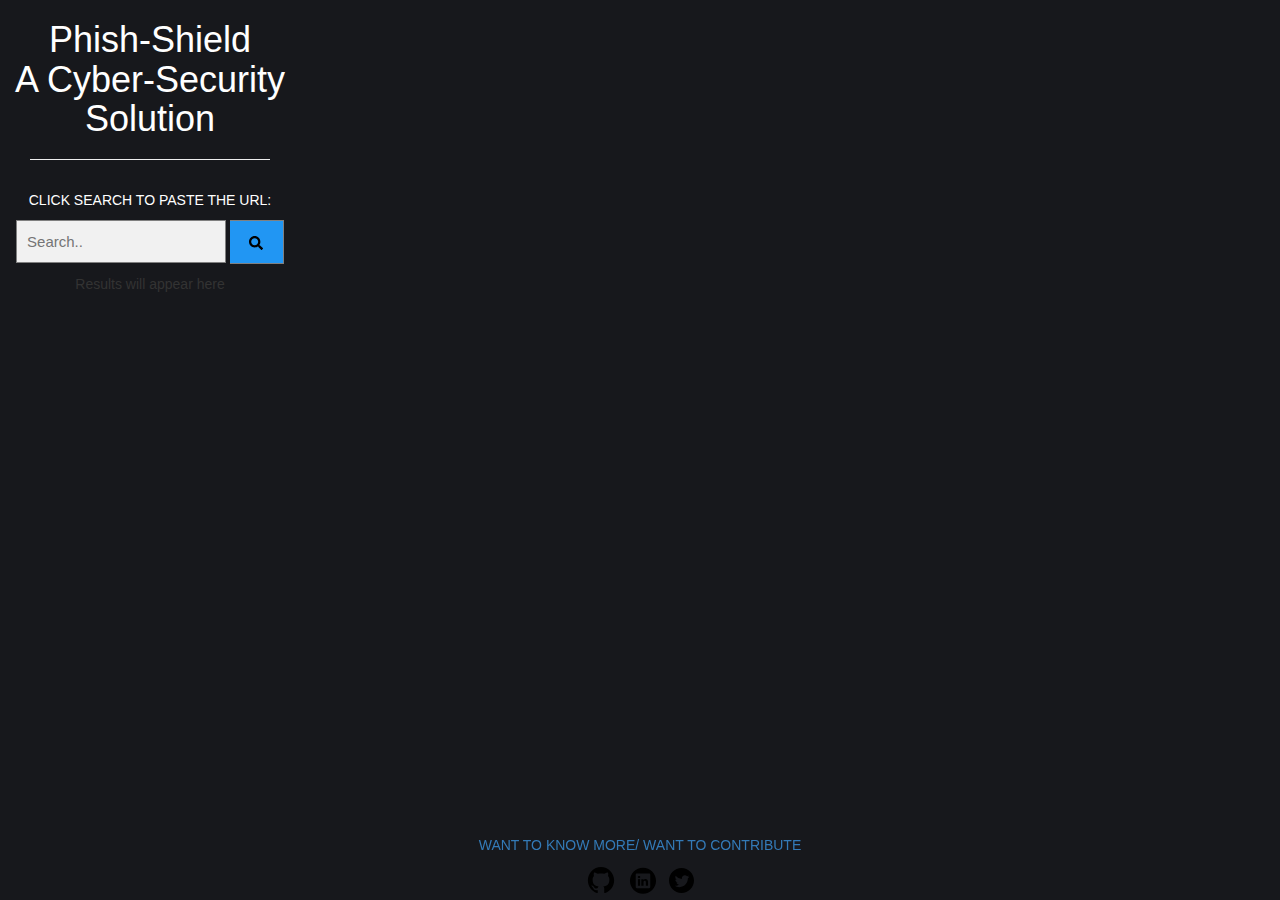
<file: index.html>
<!DOCTYPE html>
<html lang="en">
<head>
    <meta charset="utf-8">
    <link rel="stylesheet" href="https://maxcdn.bootstrapcdn.com/bootstrap/3.4.1/css/bootstrap.min.css">
    <script src="https://maxcdn.bootstrapcdn.com/bootstrap/3.4.1/js/bootstrap.min.js"></script> 
    <link rel="stylesheet" href="style.css"/>
    
</head>
<body>
    <div id="title">
        <h1>Phish-Shield<br>A Cyber-Security Solution</h1>
    </div>
    <hr id="line">
    <!--Main Part Of the Page-->
    <div id="bodyPart">
        <div class="text">
            CLICK SEARCH TO PASTE THE URL:
        </div>
          <form class="example" id="inputform">
            <input type="text" placeholder="Search.." id="search">
            <button type="button" id="sub"><img class="btn" src="res/search-solid.svg"></button>
          </form>
        <div class="results">
            <p id="res">Your results will appear here...
            </p>
        </div>
    </div>
    
    <!--Footer-->
    <div class="footer">
        <a href="information.html" class="a"><p>WANT TO KNOW MORE/
            WANT TO CONTRIBUTE</p></a>
        <a href="https://github.com/Sarwesh2003/">
            <img
                src="res/github.svg"
                alt="Github"
                height="30"
                width="30" />
        </a>
        &#160;
        <a href="https://www.linkedin.com/in/sarwesh-khairnar-1032b1201/">
            <img
            src="res/linkedin.svg"
            alt="Linkedin"
            height="30"
            width="30" />

        </a>&#160;
        
        <a href="https://twitter.com/_int_32/">
            <img
            src="res/twitter.svg"
            alt="Twitter"
            height="25"
            width="25" />
        </a>
       
    </div>
    <div class="loading">
        <div class='uil-ring-css' style='transform:scale(0.79);'>
          <div></div>
        </div>
      </div>
    <script src="main.js"></script>
</body>
</html>
</file>
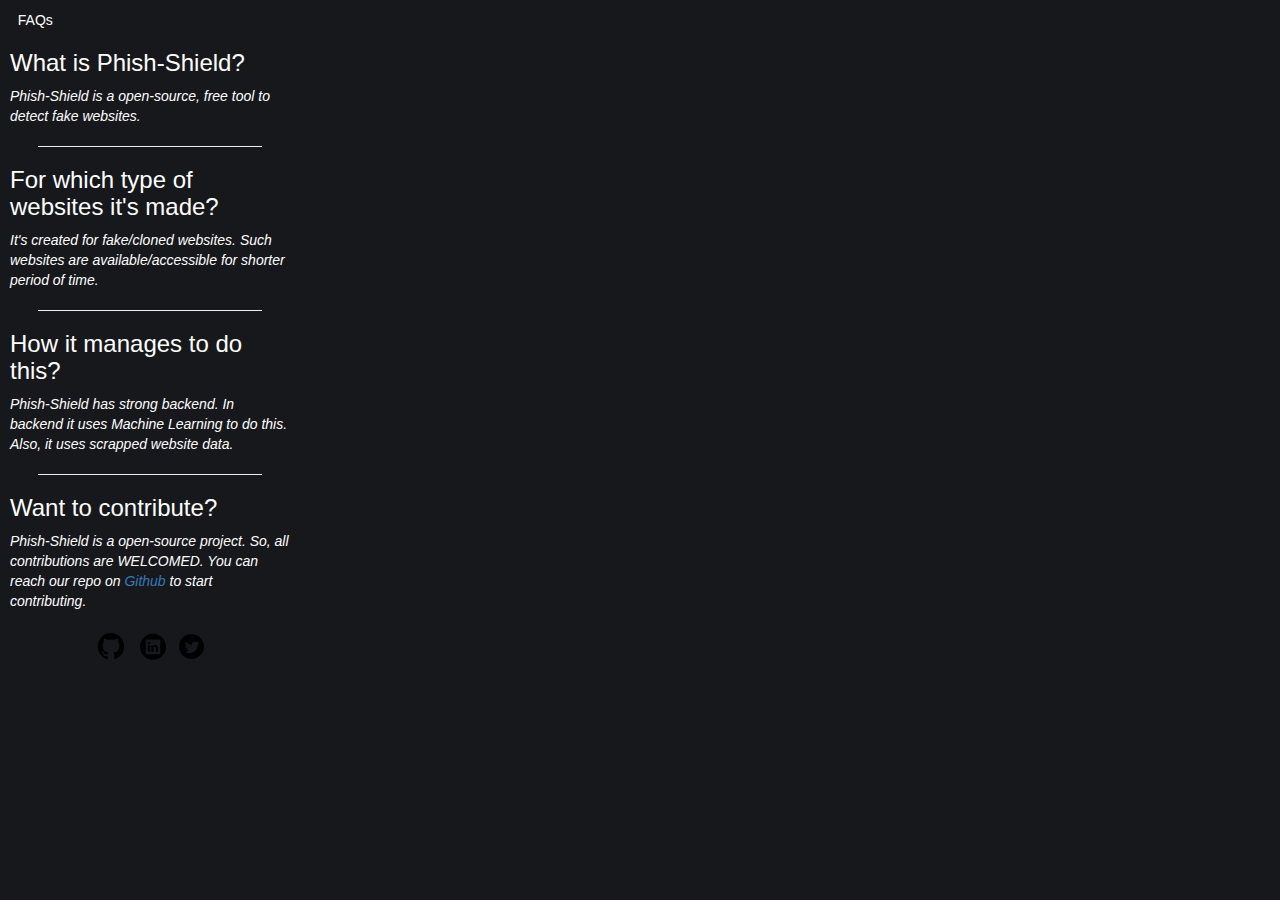
<file: information.html>
<!DOCTYPE html>
<html lang="en">
<head>
    <link rel="stylesheet" href="https://maxcdn.bootstrapcdn.com/bootstrap/3.4.1/css/bootstrap.min.css">
    <script src="https://maxcdn.bootstrapcdn.com/bootstrap/3.4.1/js/bootstrap.min.js"></script> 
    <link rel="stylesheet" href="style.css"/>
    <title>FAQs</title>
</head>
<body>
    
    <div class="text">
        <a type="button" class="back-btn" id="back" href="index.html"><i class="fas fa-arrow-left"></i></a> &#160; FAQs
        <p>
            <h3>What is Phish-Shield?</h3>
            <p class="textinfo" style="justify-self: center;">Phish-Shield is a open-source, free tool to detect fake websites.</p>
            <hr id="line">
            <h3>For which type of websites it's made?</h3>
            <p class="textinfo">It's created for fake/cloned websites. Such websites are available/accessible for shorter period of time.</p>
            <hr id="line">
            <h3>How it manages to do this?</h3>
            <p class="textinfo">Phish-Shield has strong backend. In backend it uses Machine Learning to do this. Also, it uses scrapped website data.</p>
            <hr id="line">
            <h3>Want to contribute?</h3>
            <p class="textinfo">Phish-Shield is a open-source project. So, all contributions are WELCOMED. You can reach our repo on <a href="https://github.com/Sarwesh2003/mozilla-extension-phish-shield.git">Github</a> to start contributing.</p>
        </p>    
        
    </div>
    <div class="footer" style="position: inherit;">
        <a href="https://github.com/Sarwesh2003/"><img
        src="res/github.svg"
        alt="Github"
        height="30"
        width="30" /></a>
        &#160;
        <a href="https://www.linkedin.com/in/sarwesh-khairnar-1032b1201/">
            <img
            src="res/linkedin.svg"
            alt="Linkedin"
            height="30"
            width="30" />

        </a>&#160;
        
        <a href="https://twitter.com/_int_32/">
            <img
            src="res/twitter.svg"
            alt="Twitter"
            height="25"
            width="25" />
        </a>
       
    </div>
    
    
</body>
</html>
</file>
<file: style.css>
html{
    width:300px;
    height: 500px;
    scrollbar-width: none;
}
body{
    font-family: sans-serif;
    width:300px;
    height: 300px;
    background-color: #17181c;
    
}

#title{
    width: 100%;
    border-radius: 10px;
    text-align: center;
    color: #fff;
}
#line{
	width:80%
}
#bodyPart{
    text-align: center;
    border-color: #2762f3;;
    height: 100%;
}

.text{
	padding: 10px;
	font-family: sans-serif;
    color: white;
}
.textinfo{
	font-style: italic;
}

.btn{
	position: relative;
	padding: 2px;
	height: 20px;
	color: #ffffff;
}


.results{
	height: 100px;
	position: relative;
	padding: 10px;
}

.footer {
	position: fixed;
	left: 0;
	bottom: 0;
	width: 100%;
	margin-bottom: 5px;
	color: white;
	text-align: center;
  }

  /* Style the search field */
form.example input[type=text] {
	padding: 10px;
	font-size: 15px;
	position: relative;
	border: 1px solid grey;
	align-self: center;
	width: 70%;
	color: black;
	background: #f1f1f1;
  }
  
  /* Style the submit button */
  form.example button {
	width: 18%;
	position: relative;
	padding: 10px;
	background: #2196F3;
	color: white !important;
	font-size: 15px;
	border: 1px solid grey;
	border-left: none; /* Prevent double borders */
	cursor: pointer;
  }
  
  form.example button:hover {
	background: #0b7dda;
  }
  
  /* Clear floats */
  form.example::after {
	content: "";
	clear: both;
	display: table;
  }
  .back-btn{  
	  position: relative;
	  background-color: transparent;
	  border: none;
	  color: #fff;
  }
  .back-btn:hover{
	  color: white;
	  border: #f1f1f1;
	  border-style: solid;
	  border-width: 1px;
  }
  .blink-bg-green{
	color: #fff;
	padding: 10px;
	display: inline-block;
	border-radius: 5px;
	animation: blinkingBackground 6s reverse;
}
@keyframes blinkingBackground{
	0%		{ background-color: #17181c;}
	25%		{ background-color: lightgreen;}
	50%		{ background-color: limegreen;}
	75%		{ background-color: lime;}
	100%	        { background-color: #17181c}
}
.blink-bg-red{
	color: #fff;
	padding: 10px;
	display: inline-block;
	border-radius: 5px;
	animation: blinkingBackgroundred 6s reverse;
}
@keyframes blinkingBackgroundred{
	0%		{ background-color: #17181c;}
	25%		{ background-color: #D22B2B;}
	50%		{ background-color: red;}
	75%		{ background-color: #D22B2B;}
	100%	        { background-color: #17181c}
}
.blink-bg-yellow{
	color: #fff;
	padding: 10px;
	display: inline-block;
	border-radius: 5px;
	animation: blinkingBackgroundyellow 6s reverse;
}
@keyframes blinkingBackgroundyellow{
	0%		{ background-color: #17181c;}
	25%		{ background-color: #efcc00;}
	50%		{ background-color: #fff000;}
	75%		{ background-color: #fff000;}
	100%	        { background-color: #17181c}
}
*.hidden {
	display: none !important;
  }
  
  div.loading{
	position: fixed;
	top: 0;
	left: 0;
	width: 100%;
	height: 100%;
	background-color: rgba(16, 16, 16, 0.5);
  }
  
  @-webkit-keyframes uil-ring-anim {
	0% {
	  -ms-transform: rotate(0deg);
	  -moz-transform: rotate(0deg);
	  -webkit-transform: rotate(0deg);
	  -o-transform: rotate(0deg);
	  transform: rotate(0deg);
	}
	100% {
	  -ms-transform: rotate(360deg);
	  -moz-transform: rotate(360deg);
	  -webkit-transform: rotate(360deg);
	  -o-transform: rotate(360deg);
	  transform: rotate(360deg);
	}
  }
  @-webkit-keyframes uil-ring-anim {
	0% {
	  -ms-transform: rotate(0deg);
	  -moz-transform: rotate(0deg);
	  -webkit-transform: rotate(0deg);
	  -o-transform: rotate(0deg);
	  transform: rotate(0deg);
	}
	100% {
	  -ms-transform: rotate(360deg);
	  -moz-transform: rotate(360deg);
	  -webkit-transform: rotate(360deg);
	  -o-transform: rotate(360deg);
	  transform: rotate(360deg);
	}
  }
  @-moz-keyframes uil-ring-anim {
	0% {
	  -ms-transform: rotate(0deg);
	  -moz-transform: rotate(0deg);
	  -webkit-transform: rotate(0deg);
	  -o-transform: rotate(0deg);
	  transform: rotate(0deg);
	}
	100% {
	  -ms-transform: rotate(360deg);
	  -moz-transform: rotate(360deg);
	  -webkit-transform: rotate(360deg);
	  -o-transform: rotate(360deg);
	  transform: rotate(360deg);
	}
  }
  @-ms-keyframes uil-ring-anim {
	0% {
	  -ms-transform: rotate(0deg);
	  -moz-transform: rotate(0deg);
	  -webkit-transform: rotate(0deg);
	  -o-transform: rotate(0deg);
	  transform: rotate(0deg);
	}
	100% {
	  -ms-transform: rotate(360deg);
	  -moz-transform: rotate(360deg);
	  -webkit-transform: rotate(360deg);
	  -o-transform: rotate(360deg);
	  transform: rotate(360deg);
	}
  }
  @-moz-keyframes uil-ring-anim {
	0% {
	  -ms-transform: rotate(0deg);
	  -moz-transform: rotate(0deg);
	  -webkit-transform: rotate(0deg);
	  -o-transform: rotate(0deg);
	  transform: rotate(0deg);
	}
	100% {
	  -ms-transform: rotate(360deg);
	  -moz-transform: rotate(360deg);
	  -webkit-transform: rotate(360deg);
	  -o-transform: rotate(360deg);
	  transform: rotate(360deg);
	}
  }
  @-webkit-keyframes uil-ring-anim {
	0% {
	  -ms-transform: rotate(0deg);
	  -moz-transform: rotate(0deg);
	  -webkit-transform: rotate(0deg);
	  -o-transform: rotate(0deg);
	  transform: rotate(0deg);
	}
	100% {
	  -ms-transform: rotate(360deg);
	  -moz-transform: rotate(360deg);
	  -webkit-transform: rotate(360deg);
	  -o-transform: rotate(360deg);
	  transform: rotate(360deg);
	}
  }
  @-o-keyframes uil-ring-anim {
	0% {
	  -ms-transform: rotate(0deg);
	  -moz-transform: rotate(0deg);
	  -webkit-transform: rotate(0deg);
	  -o-transform: rotate(0deg);
	  transform: rotate(0deg);
	}
	100% {
	  -ms-transform: rotate(360deg);
	  -moz-transform: rotate(360deg);
	  -webkit-transform: rotate(360deg);
	  -o-transform: rotate(360deg);
	  transform: rotate(360deg);
	}
  }
  @keyframes uil-ring-anim {
	0% {
	  -ms-transform: rotate(0deg);
	  -moz-transform: rotate(0deg);
	  -webkit-transform: rotate(0deg);
	  -o-transform: rotate(0deg);
	  transform: rotate(0deg);
	}
	100% {
	  -ms-transform: rotate(360deg);
	  -moz-transform: rotate(360deg);
	  -webkit-transform: rotate(360deg);
	  -o-transform: rotate(360deg);
	  transform: rotate(360deg);
	}
  }
  .uil-ring-css {
	margin: auto;
	position: absolute;
	top: 0;
	left: 0;
	bottom: 0;
	right: 0;
	width: 200px;
	height: 200px;
  }
  .uil-ring-css > div {
	position: absolute;
	display: block;
	width: 160px;
	height: 160px;
	top: 20px;
	left: 20px;
	border-radius: 80px;
	box-shadow: 0 6px 0 0 #ffffff;
	-ms-animation: uil-ring-anim 1s linear infinite;
	-moz-animation: uil-ring-anim 1s linear infinite;
	-webkit-animation: uil-ring-anim 1s linear infinite;
	-o-animation: uil-ring-anim 1s linear infinite;
	animation: uil-ring-anim 1s linear infinite;
  }
</file>
